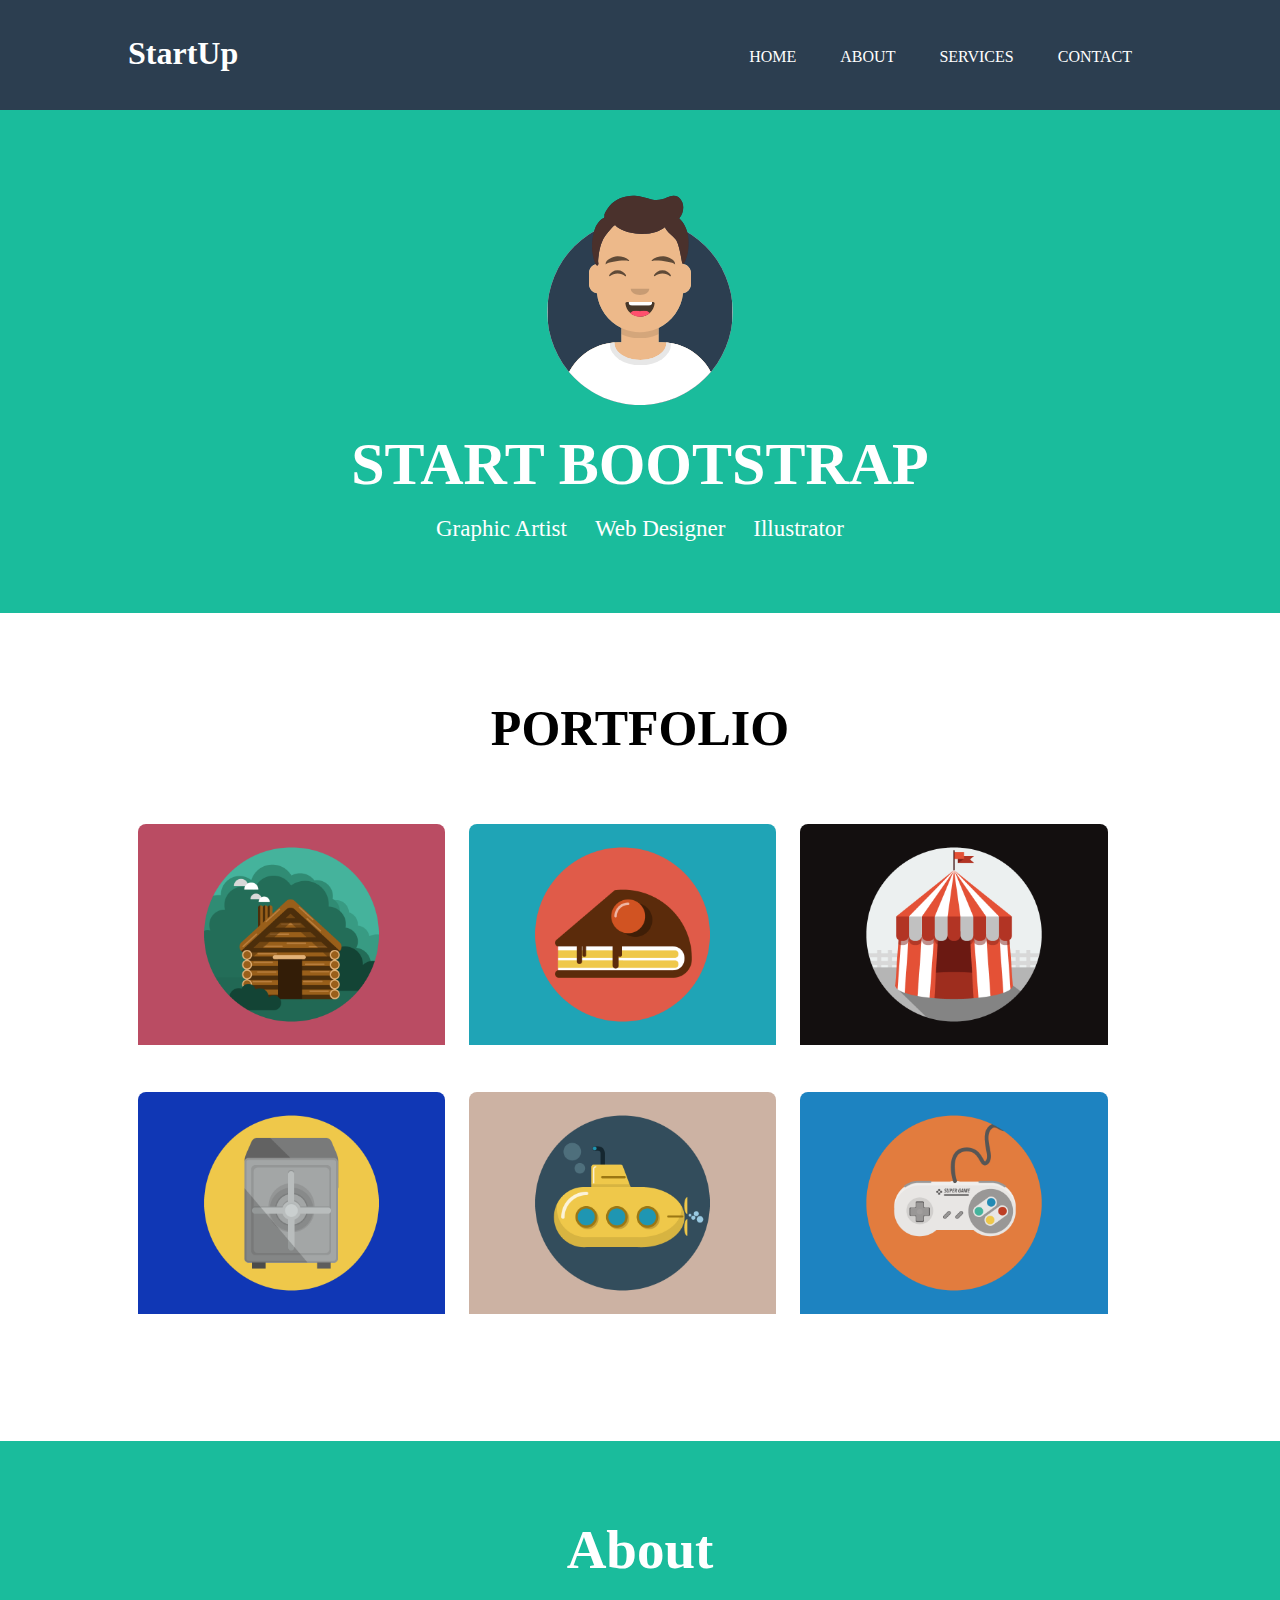
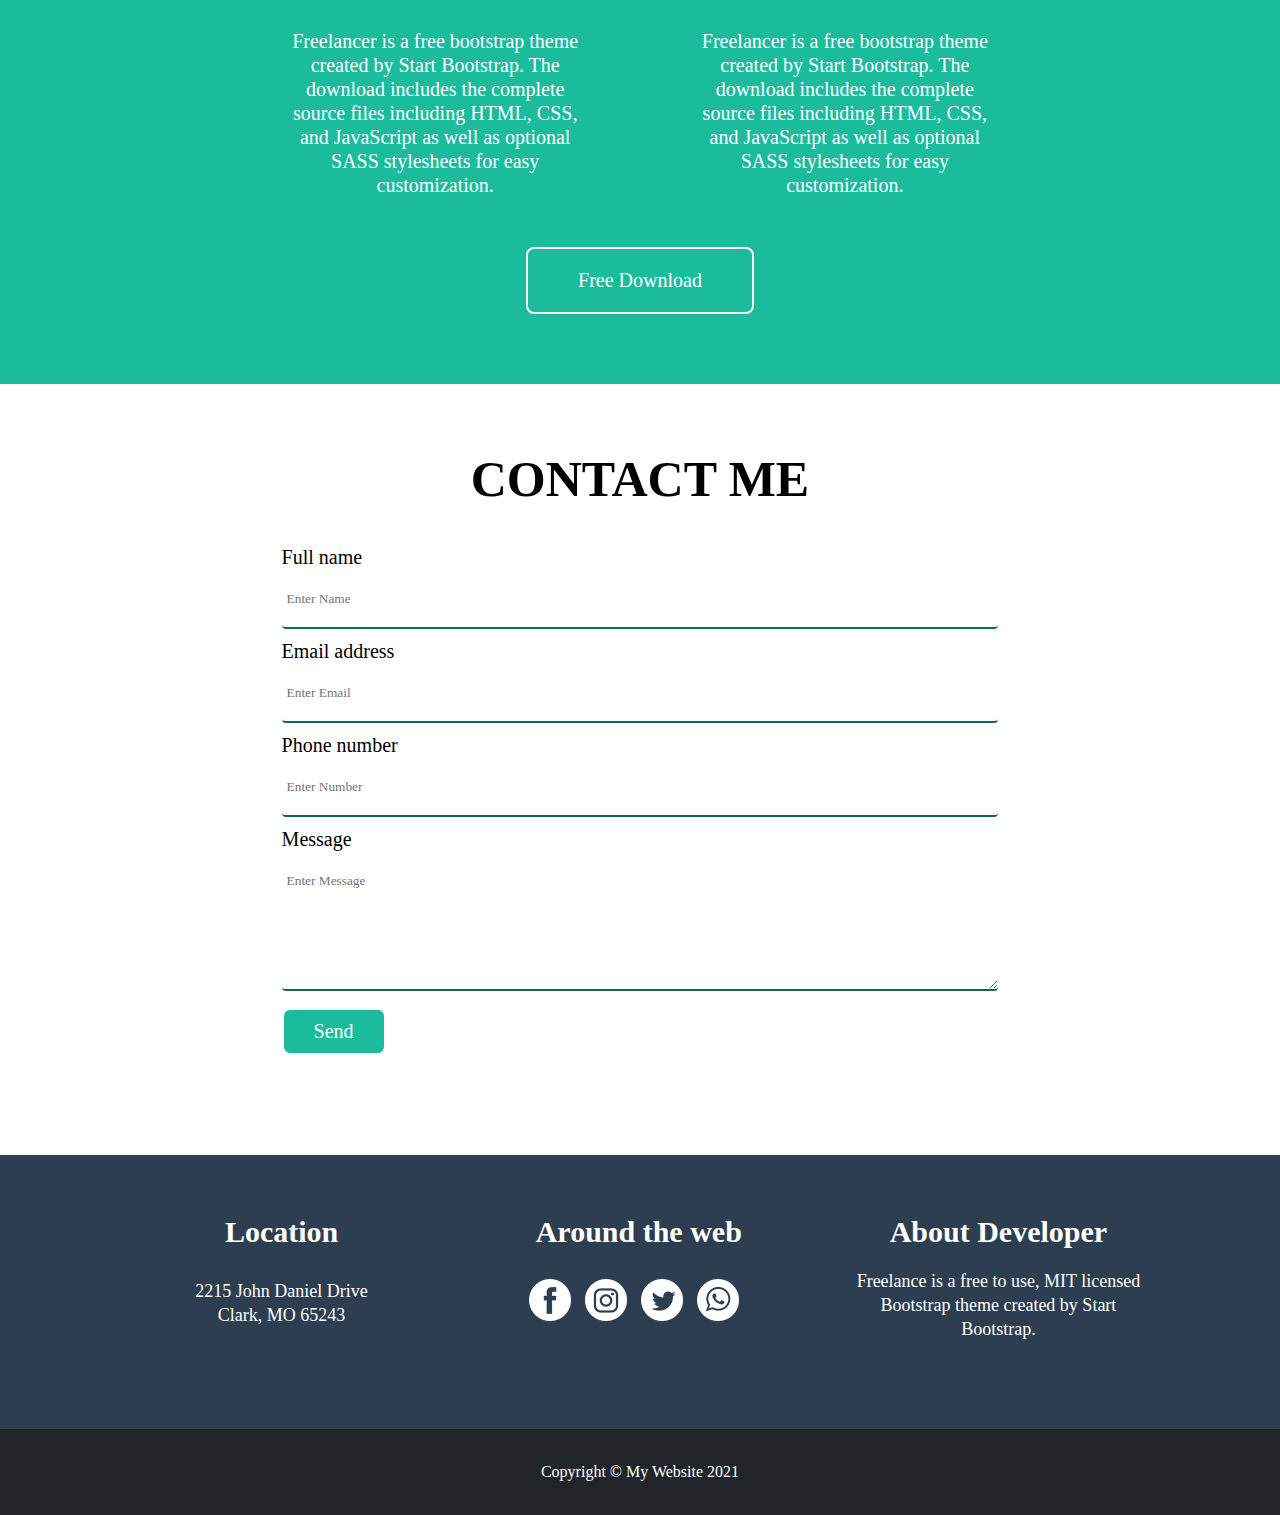
<file: index.htm>
<!DOCTYPE html>
<html lang="en">
  <head>
    <meta charset="UTF-8" />
    <meta http-equiv="X-UA-Compatible" content="IE=edge" />
    <meta name="viewport" content="width=device-width, initial-scale=1.0" />
    <link rel="stylesheet" href="css/style.css" />
    <title>Portfolio</title>
  </head>
  <body>
    <header>
      <div class="container">
        <div class="name">
          <h1><a href="#" class="tag">StartUp</a></h1>
        </div>
        <nav>
          <ul>
            <li><a href="#">Home</a></li>
            <li><a href="#">About</a></li>
            <li><a href="#">Services</a></li>
            <li><a href="#">Contact</a></li>
          </ul>
        </nav>
      </div>
    </header>

    <section class="showcase">
      <div class="container">
        <img src="img/avataaars.svg" alt="image" />
        <h1>Start <span>Bootstrap </span></h1>
        <ul>
          <li>Graphic Artist</li>
          <li>Web Designer</li>
          <li>Illustrator</li>
        </ul>
      </div>
    </section>

    <section class="portfolio">
      <div class="container">
        <h1>Portfolio</h1>
        <ul>
          <li><img src="img/cabin.png" alt="cabin" /></li>
          <li><img src="img/cake.png" alt="cake" /></li>
          <li><img src="img/circus.png" alt="circus" /></li>
          <li><img src="img/safe.png" alt="safe" /></li>
          <li><img src="img/submarine.png" alt="submarine" /></li>
          <li><img src="img/game.png" alt="game" /></li>
        </ul>
      </div>
    </section>

    <section class="about">
      <div class="container">
        <h1>About</h1>
        <div class="paragraph_1">
          <p>
            Freelancer is a free bootstrap theme created by Start Bootstrap. The
            download includes the complete source files including HTML, CSS, and
            JavaScript as well as optional SASS stylesheets for easy
            customization.
          </p>
        </div>
        <div class="paragraph_2">
          <p>
            Freelancer is a free bootstrap theme created by Start Bootstrap. The
            download includes the complete source files including HTML, CSS, and
            JavaScript as well as optional SASS stylesheets for easy
            customization.
          </p>
        </div>
        <button>Free Download</button>
      </div>
    </section>

    <section class="contact">
      <div class="container">
        <h1>Contact <span>Me</span></h1>
        <form>
          <label for="name">Full name</label>
          <input type="text" placeholder="Enter Name" />

          <label for="email">Email address</label>
          <input type="email" placeholder="Enter Email" />

          <label for="number">Phone number</label>
          <input type="text" placeholder="Enter Number" />

          <label for="message">Message</label>
          <textarea
            name="message"
            rows="6"
            placeholder="Enter Message"
          ></textarea>
          <button>Send</button>
        </form>
      </div>
    </section>

    <section class="more">
      <div class="container">
        <div class="location">
          <h2>Location</h2>
          <p>2215 John Daniel Drive <br />Clark, MO 65243</p>
        </div>

        <div class="more_contact">
          <h2>Around the web</h2>
          <ul>
            <li><img src="img/Facebook.png" alt="facebook" /></li>
            <li><img src="img/Instagram.png" alt="instagram" /></li>
            <li><img src="img/Twitter.png" alt="twitter" /></li>
            <li><img src="img/WhatsApp.png" alt="whatsapp" /></li>
          </ul>
        </div>

        <div class="more_about">
          <h2>About Developer</h2>
          <p>
            Freelance is a free to use, MIT licensed Bootstrap theme created by
            Start Bootstrap.
          </p>
        </div>
      </div>
    </section>

    <footer>
      <div class="container">
        <p>Copyright &copy; My Website 2021</p>
      </div>
    </footer>
  </body>
</html>
</file>
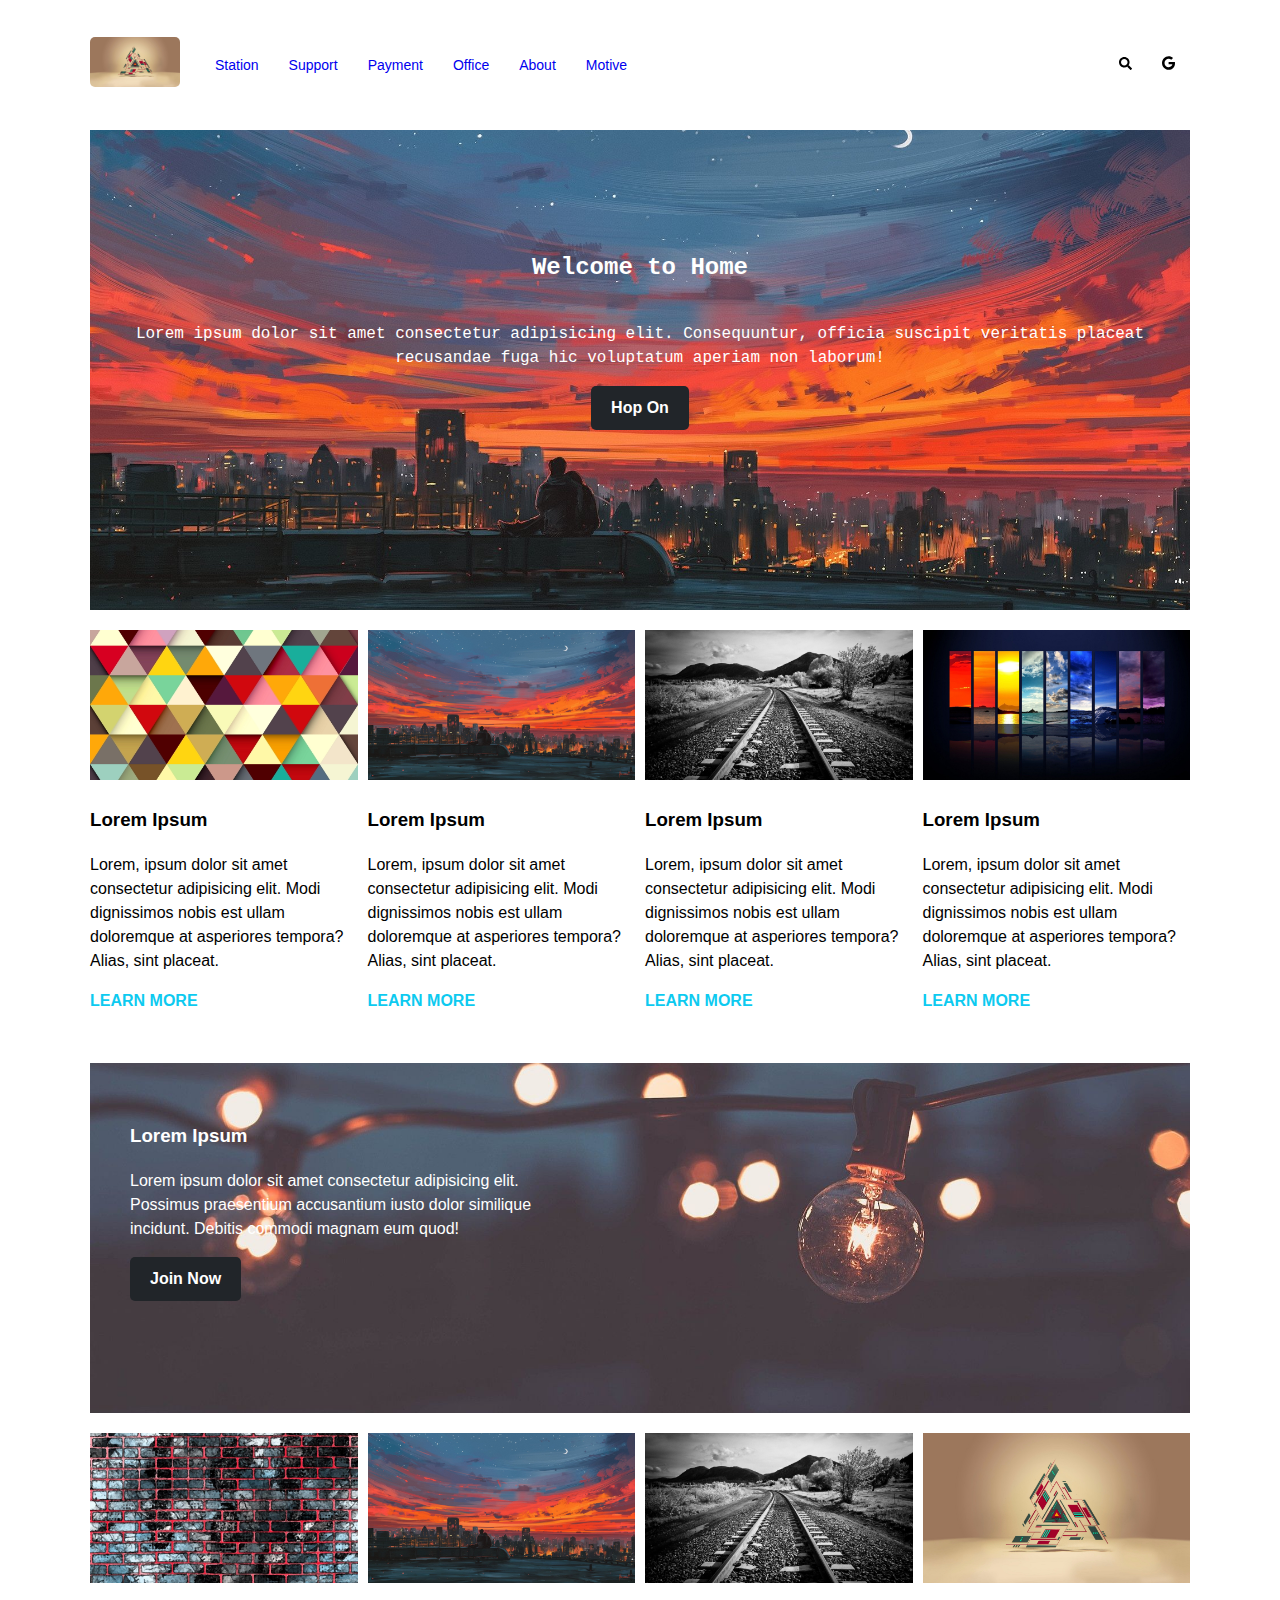
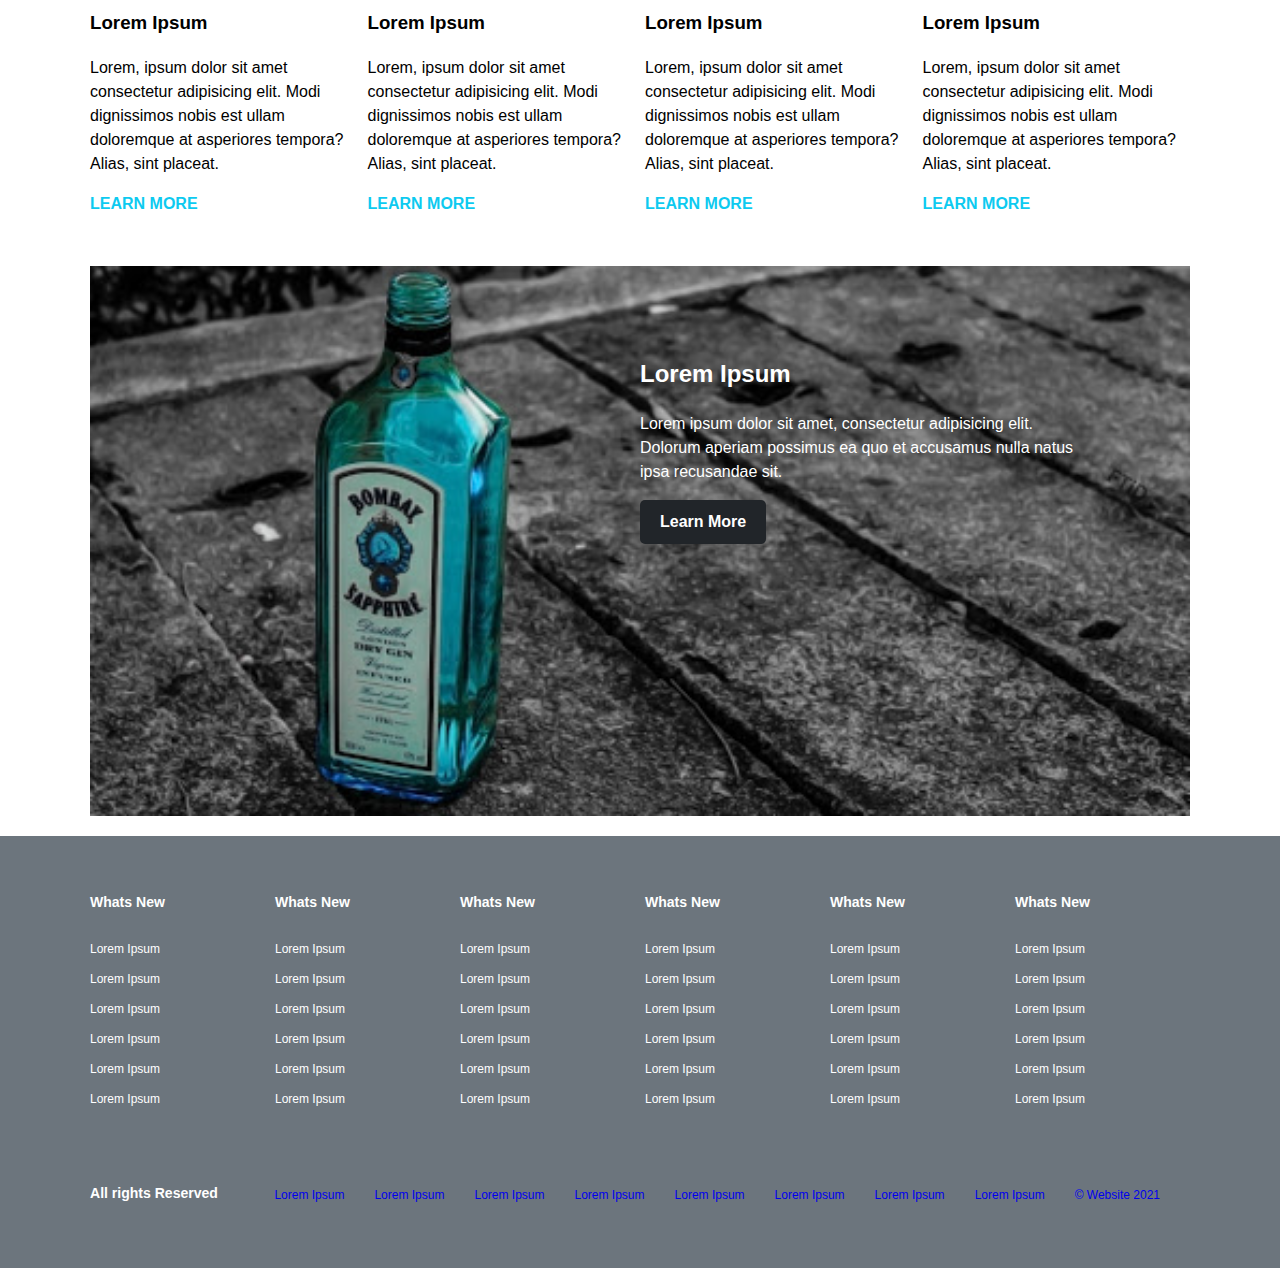
<file: Responsive-Flex/index.html>
<!DOCTYPE html>
<html lang="en">
  <head>
    <meta charset="UTF-8" />
    <meta http-equiv="X-UA-Compatible" content="IE=edge" />
    <meta name="viewport" content="width=device-width, initial-scale=1.0" />
    <link
      rel="stylesheet"
      href="https://cdnjs.cloudflare.com/ajax/libs/font-awesome/5.15.3/css/all.min.css"
      integrity="sha512-iBBXm8fW90+nuLcSKlbmrPcLa0OT92xO1BIsZ+ywDWZCvqsWgccV3gFoRBv0z+8dLJgyAHIhR35VZc2oM/gI1w=="
      crossorigin="anonymous"
      referrerpolicy="no-referrer"
    />
    <link rel="stylesheet" href="css/style.css" />
    <title>Responsive</title>
  </head>
  <body>
    <!-- hamburger button -->
    <div class="menu-btn">
      <i class="fas fa-bars fa-2x"></i>
    </div>
    <!-- hamburger button -->

    <div class="container">
      <nav class="main-nav">
        <a href="#"><img src="image/image10.jpg" class="logo" alt="logo" /></a>
        <ul class="main-menu">
          <li><a href="#">Station</a></li>
          <li><a href="#">Support</a></li>
          <li><a href="#">Payment</a></li>
          <li><a href="#">Office</a></li>
          <li><a href="#">About</a></li>
          <li><a href="#">Motive</a></li>
        </ul>
        <ul class="right-menu">
          <li>
            <a href=""><img src="image/search-solid.svg" alt="search" /></a>
          </li>
          <li>
            <a href=""><img src="image/google-brands.svg" alt="google" /></a>
          </li>
        </ul>
      </nav>

      <header class="showcase">
        <h2>Welcome to Home</h2>
        <p>
          Lorem ipsum dolor sit amet consectetur adipisicing elit. Consequuntur,
          officia suscipit veritatis placeat recusandae fuga hic voluptatum
          aperiam non laborum!
        </p>
        <a href="#" class="btn"> Hop On </a>
      </header>

      <!-- card -->
      <section class="cards">
        <div>
          <img src="image/image12.jpg" alt="" />
          <h3>Lorem Ipsum</h3>
          <p>
            Lorem, ipsum dolor sit amet consectetur adipisicing elit. Modi
            dignissimos nobis est ullam doloremque at asperiores tempora? Alias,
            sint placeat.
          </p>
          <a href="#">Learn More</a>
        </div>

        <div>
          <img src="image/image5.jpg" alt="" />
          <h3>Lorem Ipsum</h3>
          <p>
            Lorem, ipsum dolor sit amet consectetur adipisicing elit. Modi
            dignissimos nobis est ullam doloremque at asperiores tempora? Alias,
            sint placeat.
          </p>
          <a href="#">Learn More</a>
        </div>

        <div>
          <img src="image/image14.jpg" alt="" />
          <h3>Lorem Ipsum</h3>
          <p>
            Lorem, ipsum dolor sit amet consectetur adipisicing elit. Modi
            dignissimos nobis est ullam doloremque at asperiores tempora? Alias,
            sint placeat.
          </p>
          <a href="#">Learn More</a>
        </div>

        <div>
          <img src="image/image2.jpg" alt="" />
          <h3>Lorem Ipsum</h3>
          <p>
            Lorem, ipsum dolor sit amet consectetur adipisicing elit. Modi
            dignissimos nobis est ullam doloremque at asperiores tempora? Alias,
            sint placeat.
          </p>
          <a href="#">Learn More</a>
        </div>
      </section>

      <!-- box -->

      <section class="box">
        <div class="content">
          <h3>Lorem Ipsum</h3>
          <p>
            Lorem ipsum dolor sit amet consectetur adipisicing elit. Possimus
            praesentium accusantium iusto dolor similique incidunt. Debitis
            commodi magnam eum quod!
          </p>
          <a href="#" class="btn">Join Now</a>
        </div>
      </section>

      <section class="cards">
        <div>
          <img src="image/image3.jpg" alt="" />
          <h3>Lorem Ipsum</h3>
          <p>
            Lorem, ipsum dolor sit amet consectetur adipisicing elit. Modi
            dignissimos nobis est ullam doloremque at asperiores tempora? Alias,
            sint placeat.
          </p>
          <a href="#">Learn More</a>
        </div>

        <div>
          <img src="image/image5.jpg" alt="" />
          <h3>Lorem Ipsum</h3>
          <p>
            Lorem, ipsum dolor sit amet consectetur adipisicing elit. Modi
            dignissimos nobis est ullam doloremque at asperiores tempora? Alias,
            sint placeat.
          </p>
          <a href="#">Learn More</a>
        </div>

        <div>
          <img src="image/image14.jpg" alt="" />
          <h3>Lorem Ipsum</h3>
          <p>
            Lorem, ipsum dolor sit amet consectetur adipisicing elit. Modi
            dignissimos nobis est ullam doloremque at asperiores tempora? Alias,
            sint placeat.
          </p>
          <a href="#">Learn More</a>
        </div>

        <div>
          <img src="image/image10.jpg" alt="" />
          <h3>Lorem Ipsum</h3>
          <p>
            Lorem, ipsum dolor sit amet consectetur adipisicing elit. Modi
            dignissimos nobis est ullam doloremque at asperiores tempora? Alias,
            sint placeat.
          </p>
          <a href="#">Learn More</a>
        </div>
      </section>

      <section class="box-2">
        <div class="content">
          <h2>Lorem Ipsum</h2>
          <p>
            Lorem ipsum dolor sit amet, consectetur adipisicing elit. Dolorum
            aperiam possimus ea quo et accusamus nulla natus ipsa recusandae
            sit.
          </p>
          <a href="#" class="btn">Learn More</a>
        </div>
      </section>
    </div>

    <!-- links -->
    <section class="links">
      <div class="links-inner">
        <ul>
          <li><h3>Whats New</h3></li>
          <li><a href="#">Lorem Ipsum</a></li>
          <li><a href="#">Lorem Ipsum</a></li>
          <li><a href="#">Lorem Ipsum</a></li>
          <li><a href="#">Lorem Ipsum</a></li>
          <li><a href="#">Lorem Ipsum</a></li>
          <li><a href="#">Lorem Ipsum</a></li>
        </ul>
        <ul>
          <li><h3>Whats New</h3></li>
          <li><a href="#">Lorem Ipsum</a></li>
          <li><a href="#">Lorem Ipsum</a></li>
          <li><a href="#">Lorem Ipsum</a></li>
          <li><a href="#">Lorem Ipsum</a></li>
          <li><a href="#">Lorem Ipsum</a></li>
          <li><a href="#">Lorem Ipsum</a></li>
        </ul>
        <ul>
          <li><h3>Whats New</h3></li>
          <li><a href="#">Lorem Ipsum</a></li>
          <li><a href="#">Lorem Ipsum</a></li>
          <li><a href="#">Lorem Ipsum</a></li>
          <li><a href="#">Lorem Ipsum</a></li>
          <li><a href="#">Lorem Ipsum</a></li>
          <li><a href="#">Lorem Ipsum</a></li>
        </ul>
        <ul>
          <li><h3>Whats New</h3></li>
          <li><a href="#">Lorem Ipsum</a></li>
          <li><a href="#">Lorem Ipsum</a></li>
          <li><a href="#">Lorem Ipsum</a></li>
          <li><a href="#">Lorem Ipsum</a></li>
          <li><a href="#">Lorem Ipsum</a></li>
          <li><a href="#">Lorem Ipsum</a></li>
        </ul>
        <ul>
          <li><h3>Whats New</h3></li>
          <li><a href="#">Lorem Ipsum</a></li>
          <li><a href="#">Lorem Ipsum</a></li>
          <li><a href="#">Lorem Ipsum</a></li>
          <li><a href="#">Lorem Ipsum</a></li>
          <li><a href="#">Lorem Ipsum</a></li>
          <li><a href="#">Lorem Ipsum</a></li>
        </ul>
        <ul>
          <li><h3>Whats New</h3></li>
          <li><a href="#">Lorem Ipsum</a></li>
          <li><a href="#">Lorem Ipsum</a></li>
          <li><a href="#">Lorem Ipsum</a></li>
          <li><a href="#">Lorem Ipsum</a></li>
          <li><a href="#">Lorem Ipsum</a></li>
          <li><a href="#">Lorem Ipsum</a></li>
        </ul>
      </div>
    </section>

    <!-- footer -->
    <footer class="footer">
      <div class="footer-inner">
        <h3>All rights Reserved</h3>
        <ul>
          <li><a href="#">Lorem Ipsum</a></li>
          <li><a href="#">Lorem Ipsum</a></li>
          <li><a href="#">Lorem Ipsum</a></li>
          <li><a href="#">Lorem Ipsum</a></li>
          <li><a href="#">Lorem Ipsum</a></li>
          <li><a href="#">Lorem Ipsum</a></li>
          <li><a href="#">Lorem Ipsum</a></li>
          <li><a href="#">Lorem Ipsum</a></li>
          <li><a href="#">&copy; Website 2021</a></li>
        </ul>
      </div>
    </footer>
  </body>

  <script>
    document
      .querySelector(".menu-btn")
      .addEventListener("click", () =>
        document.querySelector(".main-menu").classList.toggle("show")
      );
  </script>
</html>
</file>
<file: css/style.css>
:root {
    --bs-blue: #0d6efd;
    --bs-indigo: #6610f2;
    --bs-purple: #6f42c1;
    --bs-pink: #d63384;
    --bs-red: #dc3545;
    --bs-orange: #fd7e14;
    --bs-yellow: #ffc107;
    --bs-green: #198754;
    --bs-teal: #1abc9c;
    --bs-cyan: #0dcaf0;
    --bs-white: #fff;
    --bs-gray: #6c757d;
    --bs-gray-dark: #343a40;
    --bs-primary: #1abc9c;
    --bs-secondary: #2c3e50;
    --bs-success: #198754;
    --bs-info: #0dcaf0;
    --bs-warning: #ffc107;
    --bs-danger: #dc3545;
    --bs-light: #f8f9fa;
    --bs-dark: #212529;
}

body {
    font-family: cursive;
    line-height: 1.5em;
    margin: 0;
    padding: 0;
    background-color: var(--bs-white);
    box-sizing: border-box;
}

.container {
    width: 80%;
    margin: auto;
    overflow: hidden;
}

ul {
    margin: 0;
    padding: 0;
}

header {
    background-color: var(--bs-secondary);
    color: var(--bs-white);
    padding-top: 20px;
    min-height: 90px;
    position: fixed;
    width: 100%;
}

header a {
    color: var(--bs-white);
    text-decoration: none;
    text-transform: uppercase;
}

header .tag {
    text-transform: none;
}

header a:hover {
    color: var(--bs-teal);
    transition: 0.2s ease;
}

header li {
    display: inline;
    padding: 0 20px;
}

header .name {
    float: left;
    margin: 0;
}

header nav {
    float: right;
    margin-top: 25px;
}

/* showcase */
.showcase {
    background-color: var(--bs-teal);
    min-height: 300px;
    text-align: center;
    color: var(--bs-white);
    padding-bottom: 70px;
    padding-top: 8rem;
}

.showcase img {
    width: 20%;
    padding-top: 60px;
}

.showcase h1 {
    font-size: 60px;
    text-transform: uppercase;
}

.showcase li {
    display: inline;
    font-size: 23px;
    padding: 0 12px;
}

/* portfolio */

.portfolio {
    padding: 70px 0 80px 0;
}

.portfolio h1 {
    text-transform: uppercase;
    font-size: 50px;
    text-align: center;
    padding-bottom: 50px;
}

.portfolio img {
    width: 30%;
    padding-bottom: 40px;
    border-radius: 8px;
}

.portfolio li {

    display: inline;
    padding: 0 10px;
}

/* about */

.about {
    background-color: var(--bs-teal);
    padding: 50px 0;
    text-align: center;
    color: var(--bs-white);
    padding-bottom: 70px;
}

.about h1 {
    font-size: 55px;
    padding: 10px 0;
}

.about p {
    font-size: 20px;
}

.about .paragraph_1 {
    float: left;
    width: 30%;
    padding-left: 15%;
}

.about .paragraph_2 {
    float: right;
    width: 30%;
    padding-right: 15%;
}

.about button {
    margin-top: 30px;
    padding: 20px 50px;
    font-size: 20px;
    background-color: var(--bs-teal);
    border: 2px solid var(--bs-white);
    color: var(--bs-white);
    border-radius: 8px;
    font-family: cursive;
}

.about button:hover {
    background-color: var(--bs-white);
    color: var(--bs-dark);
    border-color: var(--bs-white);
    transition: 0.4s ease;
}

/* contact */

.contact {
    text-align: center;
    padding: 0 15%;
    padding-top: 50px;
    padding-bottom: 60px;
}

.contact h1 {
    font-size: 50px;
    text-transform: uppercase;
    padding-bottom: 20px;
}

.contact form input,
textarea {
    width: 100%;
    padding: 12px 5px;
    margin: 10px auto;
    box-sizing: border-box;
    display: inline-block;
    border-radius: 4px;
    border-style: none;
    padding-bottom: 20px;
    border-bottom: 2px outset var(--bs-teal);
    font-family: cursive;
}

.contact form label {
    font-size: 20px;
    float: left;
}

.contact button {
    background-color: var(--bs-teal);
    border: 2px solid var(--bs-white);
    color: var(--bs-white);
    border-radius: 8px;
    font-family: cursive;
    padding: 10px 30px;
    font-size: 20px;
    float: left;
}

/* more */

.more {
    background-color: var(--bs-secondary);
    color: var(--bs-white);
    padding-bottom: 70px;
    /* min-height: auto; */
    padding-top: 40px;
    margin-top: 40px;
}

.more .location {
    width: 30%;
    float: left;
    text-align: center;
    padding-right: 50px;
}

.more .location h2 {
    font-size: 30px;
    padding-bottom: 10px;
}

.more .location p {
    font-size: 18px;
}

.more .more_contact {
    width: 30%;
    float: left;
    text-align: center;
}

.more .more_contact h2 {
    font-size: 30px;
    padding-bottom: 10px;
}

.more .more_contact li {
    list-style: none;
    display: inline;
    padding-right: 10px;
}

.more .more_about {
    float: right;
    width: 30%;
    text-align: center;
}

.more .more_about h2 {
    font-size: 30px;
}

.more .more_about p {
    font-size: 18px;
}

/* footer */

footer {
    background-color: var(--bs-dark);
    color: var(--bs-white);
    padding: 15px 0;
}

footer p {
    text-align: center;
}

  /* media */

@media(max-width:768px) {
    header .name, nav{
        text-align: center;
    }
    .showcase h1{
        font-size: 40px;
    }
    .contact h1{
        font-size: 40px;
    }
    .portfolio h1{
        font-size: 40px;
    }
    .about h1{
        font-size: 40px;
    }
    .showcase li{
        font-size: 18px;
        display: block;
    }

    .portfolio img{
        width: 28%;
    }
    .more .location,.more .more_about, .more .more_contact{
        width: 100%;
        display: block;
        float: left;
        padding-bottom: 30px;
    }
}

@media (max-width: 545px){
    .showcase h1{
        font-size: 25px;
    }
    .contact h1{
        font-size: 25px;
    }
    .portfolio img{
        width: 25%;
    }
    .portfolio h1{
        font-size: 25px;
    }
    .about h1{
        font-size: 25px;
    }
    header .name{
        padding-left: 25px;
    }
    header nav{
        padding-bottom: 10px;
    }
    .showcase{
        padding-top: 10rem;
    }
}
</file>
<file: Responsive-Flex/css/style.css>
:root {
    --bs-blue: #0d6efd;
    --bs-indigo: #6610f2;
    --bs-purple: #6f42c1;
    --bs-pink: #d63384;
    --bs-red: #dc3545;
    --bs-orange: #fd7e14;
    --bs-yellow: #ffc107;
    --bs-green: #198754;
    --bs-teal: #1abc9c;
    --bs-cyan: #0dcaf0;
    --bs-white: #fff;
    --bs-gray: #6c757d;
    --bs-gray-dark: #343a40;
    --bs-primary: #1abc9c;
    --bs-secondary: #2c3e50;
    --bs-success: #198754;
    --bs-info: #0dcaf0;
    --bs-warning: #ffc107;
    --bs-danger: #dc3545;
    --bs-light: #f8f9fa;
    --bs-dark: #212529;
}


body {
    box-sizing: border-box;
    padding: 0;
    margin: 0;
    font-family: 'Segoe UI', Tahoma, Geneva, Verdana, sans-serif;
    background-color: var(--bs-white);
    line-height: 1.5;
    font-size: 16px;
}

.menu-btn {
    cursor: pointer;
    position: absolute;
    top: 40px;
    right: 30px;
    z-index: 2;
    display: none;
}

a {
    text-decoration: none;
}

ul {
    list-style: none;
    padding: 0;
    margin: 0;
}

.container {
    width: 90%;
    margin: auto;
    max-width: 1100px;
}

.main-nav {
    display: flex;
    align-items: center;
    justify-content: space-between;
    height: 70px;
    padding: 30px 0;
    font-size: 14px;
}

.main-nav .logo {
    width: 90px;
    border-radius: 5px;
}

.main-nav ul {
    display: flex;
}

.main-nav ul li {
    padding: 0 15px;
}

.main-nav ul li a:hover {
    color: var(--bs-success);
    border-bottom: 2px solid var(--bs-dark);
    transition: 0.2s ease;
}


.main-nav ul.main-menu {
    flex: 1;
    margin-left: 20px;
}

.right-menu img {
    width: 13px;
}

.btn {
    cursor: pointer;
    display: inline-block;
    border: 0;
    font-weight: bold;
    padding: 10px 20px;
    background-color: var(--bs-dark);
    color: var(--bs-white);
    border-radius: 5px;
    font-size: 16px;
}

.btn:hover {
    opacity: 0.7;
}

.showcase {
    width: 100%;
    height: 400px;
    background: url('../image//image5.jpg') no-repeat center center/cover;
    display: flex;
    flex-direction: column;
    align-items: center;
    text-align: center;
    justify-content: center;
    padding-bottom: 80px;
    margin-bottom: 20px;
}

.showcase p,
.showcase h2 {
    color: var(--bs-white);
    font-family: 'Courier New', Courier, monospace;
}

.cards {
    display: grid;
    grid-template-columns: 1fr 1fr 1fr 1fr;
    grid-gap: 10px;
    margin-bottom: 50px;
}

.cards img {
    width: 100%;
}

.cards a {
    display: inline-block;
    color: var(--bs-cyan);
    text-transform: uppercase;
    font-weight: bold;
}

.cards a:hover {
    margin-left: 2px;
}

/* box */
.box {
    height: 350px;
    width: 100%;
    background: url('../image/image4.jpg') no-repeat center center/cover;
    margin-bottom: 20px;
}

.box .content {
    width: 40%;
    padding: 40px 0 0 40px;
}

.box h3,
.box p {
    color: var(--bs-white);
}

/* box2 */
.box-2 {
    height: 550px;
    width: 100%;
    background: url('../image/image1.jpg') no-repeat center center/cover;
    margin-bottom: 20px;
}

.box-2 .content {
    width: 40%;
    padding: 70px 0 0 50%;
}

.box-2 h2,
.box-2 p {
    color: var(--bs-white);
}

.links {
    background-color: var(--bs-gray);
    color: var(--bs-white);
    font-size: 12px;
    padding: 35px 0;
}

.links a {
    color: var(--bs-white);
}

.links-inner {
    max-width: 1100px;
    margin: 0 auto;
    padding: 0 40px;
    display: grid;
    grid-template-columns: repeat(6, 1fr);
    grid-gap: 10px;
    align-items: flex-start;
    justify-content: center;
}

.links li {
    line-height: 2.5;
}

/* footer */

.footer {
    background-color: var(--bs-gray);
    font-size: 12px;
    color: white;
    padding: 20px 0;
}

.footer-inner {
    max-width: 1100px;
    margin: 0 auto;
    padding: 0 20px 0 20px;
    display: flex;
    align-items: center;
    justify-content: space-between;
    margin-bottom: 30px;
}

.footer ul {
    display: flex;
    flex-wrap: wrap;
    padding-top: 8px;
}

.footer li {
    margin-right: 30px;
    margin-bottom: 5px;
}

@media (max-width: 700px) {

    /* ////////////hamburger///////////////// */
    .menu-btn {
        display: block;
    }

    .menu-btn:hover {
        opacity: 0.5;
    }

    .main-nav ul.right-menu {
        margin-right: 50px;
    }

    .main-nav ul.main-menu {
        display: block;
        position: absolute;
        top: 0;
        left: 0;
        background: var(--bs-gray);
        width: 50%;
        height: 100%;
        border-right: var(--bs-white) 1px solid;
        opacity: 0.9;
        padding: 30px;
        transform: translateX(-500px);
        transition: 0.5s ease-in-out;
    }

    .main-nav ul.main-menu li {
        padding: 10px;
        font-size: 14px;
    }

    .main-nav ul.main-menu a {
        color: var(--bs-white);
    }

    .main-nav ul.main-menu a:hover {
        color: var(--bs-dark);
    }

    .main-nav ul.main-menu.show {
        transform: translateX(-20px);
    }

    /* ////////////hamburger///////////////// */

    .cards {
        grid-template-columns: repeat(2, 1fr)
    }

    .links .links-inner {
        grid-template-columns: repeat(3, 1fr);
    }
}

@media (max-width: 580px) {
    .cards {
        grid-template-columns: repeat(1, 1fr)
    }

    .links .links-inner {
        grid-template-columns: repeat(2, 1fr);
    }
}
</file>
